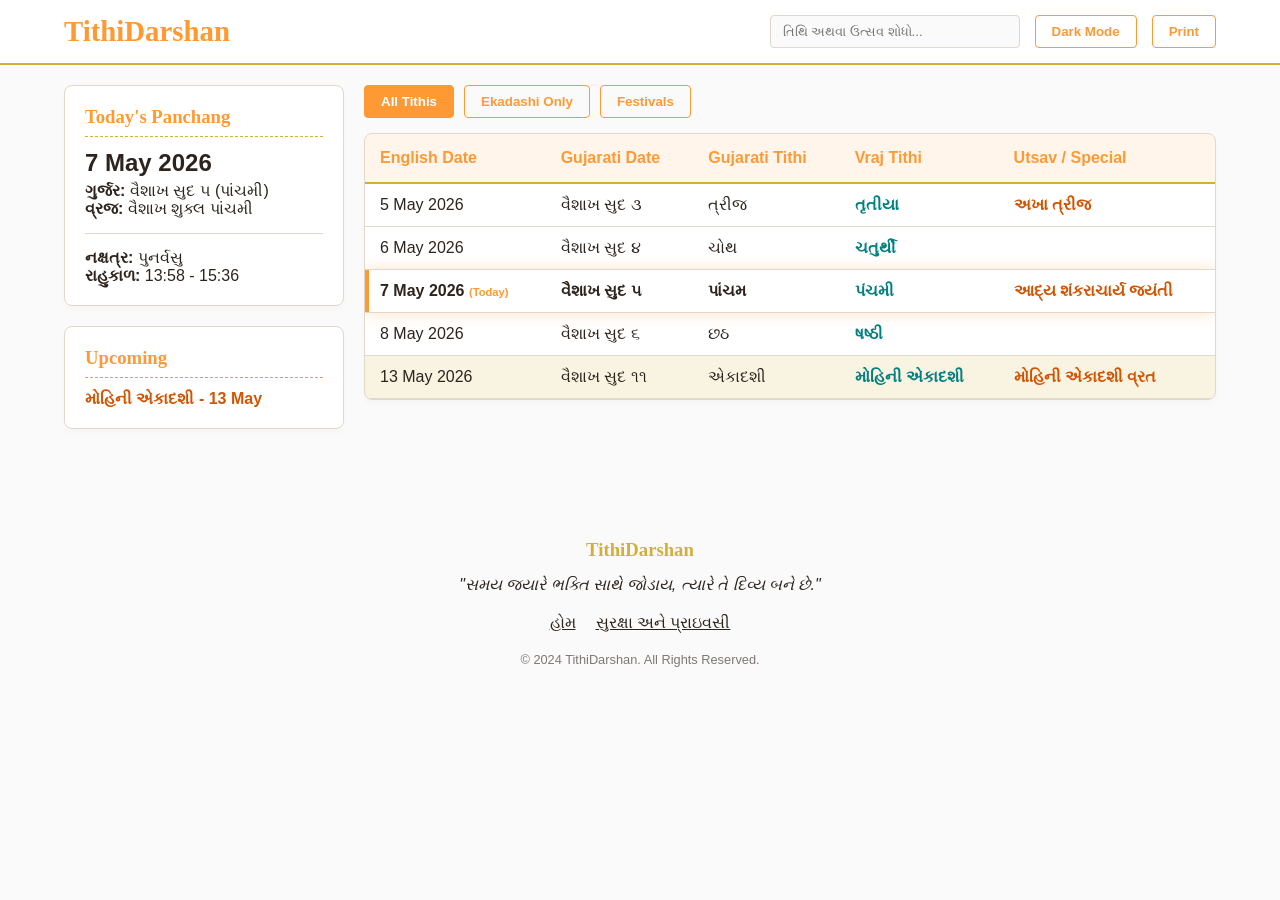
<file: index.html>
<!DOCTYPE html>
<html lang="gu">
<head>
    <meta charset="UTF-8">
    <meta name="viewport" content="width=device-width, initial-scale=1.0">
    <title>TithiDarshan | Traditional Panchang</title>
    <link rel="stylesheet" href="style.css">
</head>
<body>

    <header class="top-nav">
        <a href="index.html" class="logo traditional-font">TithiDarshan</a>
        <div style="display: flex; gap: 15px; align-items: center;">
            <input type="text" id="searchInput" class="search-bar" placeholder="તિથિ અથવા ઉત્સવ શોધો...">
            <button class="btn" onclick="toggleTheme()">Dark Mode</button>
            <button class="btn" onclick="window.print()">Print</button>
        </div>
    </header>

    <div class="main-container">
        <aside class="side-panel">
            <div class="card">
                <h3 class="card-title traditional-font">Today's Panchang</h3>
                <h4 style="font-size: 1.5rem; margin-bottom: 5px;">7 May 2026</h4>
                <p><strong>ગુર્જર:</strong> વૈશાખ સુદ ૫ (પાંચમી)</p>
                <p><strong>વ્રજ:</strong> વૈશાખ શુક્લ પાંચમી</p>
                <hr style="margin: 15px 0; border: 0; border-top: 1px solid var(--border-color);">
                <p><strong>નક્ષત્ર:</strong> પુનર્વસુ</p>
                <p><strong>રાહુકાળ:</strong> 13:58 - 15:36</p>
            </div>
            <div class="card">
                <h3 class="card-title traditional-font">Upcoming</h3>
                <p class="text-festival">મોહિની એકાદશી - 13 May</p>
            </div>
        </aside>

        <main>
            <div class="table-controls">
                <button class="btn active" onclick="filterTable('all')">All Tithis</button>
                <button class="btn" onclick="filterTable('ekadashi')">Ekadashi Only</button>
                <button class="btn" onclick="filterTable('festival')">Festivals</button>
            </div>

            <div class="table-wrapper">
                <table class="panchang-table">
                    <thead>
                        <tr>
                            <th>English Date</th>
                            <th>Gujarati Date</th>
                            <th>Gujarati Tithi</th>
                            <th>Vraj Tithi</th>
                            <th>Utsav / Special</th>
                        </tr>
                    </thead>
                    <tbody id="tithiTableBody">
                        </tbody>
                </table>
            </div>
        </main>
    </div>

    <div id="footer-container"></div>

    <script>
        // Panchang Database Array (Editable)
        const panchangData = [
            { id: "2026-05-05", engDate: "5 May 2026", gujDate: "વૈશાખ સુદ ૩", gTithi: "ત્રીજ", vTithi: "તૃતીયા", utsav: "અખા ત્રીજ", type: "festival" },
            { id: "2026-05-06", engDate: "6 May 2026", gujDate: "વૈશાખ સુદ ૪", gTithi: "ચોથ", vTithi: "ચતુર્થી", utsav: "", type: "normal" },
            { id: "2026-05-07", engDate: "7 May 2026", gujDate: "વૈશાખ સુદ ૫", gTithi: "પાંચમ", vTithi: "પંચમી", utsav: "આદ્ય શંકરાચાર્ય જયંતી", type: "festival", isToday: true },
            { id: "2026-05-08", engDate: "8 May 2026", gujDate: "વૈશાખ સુદ ૬", gTithi: "છઠ", vTithi: "ષષ્ઠી", utsav: "", type: "normal" },
            { id: "2026-05-13", engDate: "13 May 2026", gujDate: "વૈશાખ સુદ ૧૧", gTithi: "એકાદશી", vTithi: "મોહિની એકાદશી", utsav: "મોહિની એકાદશી વ્રત", type: "ekadashi" }
        ];

        const tbody = document.getElementById('tithiTableBody');
        const searchInput = document.getElementById('searchInput');

        // Render Table Function
        function renderTable(data) {
            tbody.innerHTML = '';
            data.forEach(row => {
                const tr = document.createElement('tr');
                
                // Add specific styling classes
                if (row.isToday) tr.classList.add('row-today');
                if (row.type === 'ekadashi') tr.classList.add('row-ekadashi');

                // On click, navigate to details page with ID
                tr.onclick = () => window.location.href = `tithidata.html?id=${row.id}`;

                tr.innerHTML = `
                    <td>${row.engDate} ${row.isToday ? '<span style="font-size:0.7em; color:var(--saffron);"> (Today)</span>' : ''}</td>
                    <td>${row.gujDate}</td>
                    <td>${row.gTithi}</td>
                    <td class="text-vraj">${row.vTithi}</td>
                    <td class="text-festival">${row.utsav}</td>
                `;
                tbody.appendChild(tr);
            });
        }

        // Search Functionality
        searchInput.addEventListener('input', (e) => {
            const term = e.target.value.toLowerCase();
            const filtered = panchangData.filter(item => 
                item.gTithi.includes(term) || 
                item.vTithi.includes(term) || 
                item.utsav.includes(term) ||
                item.engDate.toLowerCase().includes(term)
            );
            renderTable(filtered);
        });

        // Filter Functionality
        function filterTable(filterType) {
            // Update active button styling
            document.querySelectorAll('.table-controls .btn').forEach(btn => btn.classList.remove('active'));
            event.target.classList.add('active');

            if (filterType === 'all') {
                renderTable(panchangData);
            } else if (filterType === 'ekadashi') {
                renderTable(panchangData.filter(item => item.type === 'ekadashi'));
            } else if (filterType === 'festival') {
                renderTable(panchangData.filter(item => item.type === 'festival' || item.type === 'ekadashi'));
            }
        }

        // Dark Mode Logic
        function toggleTheme() {
            const body = document.documentElement;
            const current = body.getAttribute('data-theme');
            body.setAttribute('data-theme', current === 'dark' ? 'light' : 'dark');
        }

        // Load Footer dynamically
        fetch('footer.html')
            .then(res => res.text())
            .then(data => document.getElementById('footer-container').innerHTML = data);

        // Initial Render
        renderTable(panchangData);
    </script>
</body>
</html>
</file>
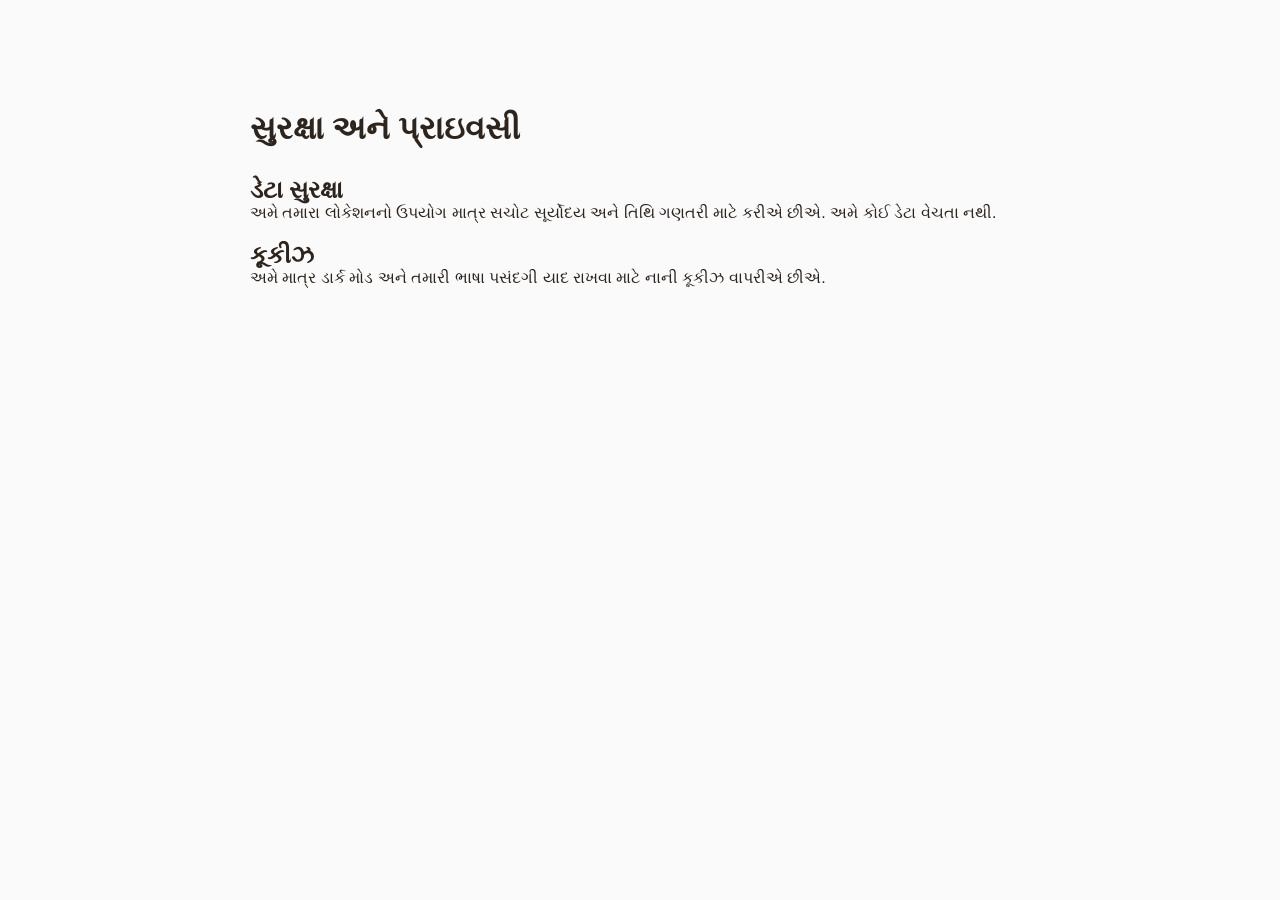
<file: sequrity.html>
<!DOCTYPE html>
<html lang="gu">
<head>
    <meta charset="UTF-8">
    <title>Security - TithiDarshan</title>
    <link rel="stylesheet" href="style.css">
</head>
<body>
   <main style="max-width: 900px; margin: 50px auto; padding: 20px;">
        <div class="glass-card" style="padding: 40px;">
            <h1 class="cinzel">સુરક્ષા અને પ્રાઇવસી</h1>
            <section style="margin-top: 30px;">
                <h2>ડેટા સુરક્ષા</h2>
                <p>અમે તમારા લોકેશનનો ઉપયોગ માત્ર સચોટ સૂર્યોદય અને તિથિ ગણતરી માટે કરીએ છીએ. અમે કોઈ ડેટા વેચતા નથી.</p>
            </section>
            <section style="margin-top: 20px;">
                <h2>કૂકીઝ</h2>
                <p>અમે માત્ર ડાર્ક મોડ અને તમારી ભાષા પસંદગી યાદ રાખવા માટે નાની કૂકીઝ વાપરીએ છીએ.</p>
            </section>
        </div>
    </main>
</body>
</html>
</file>
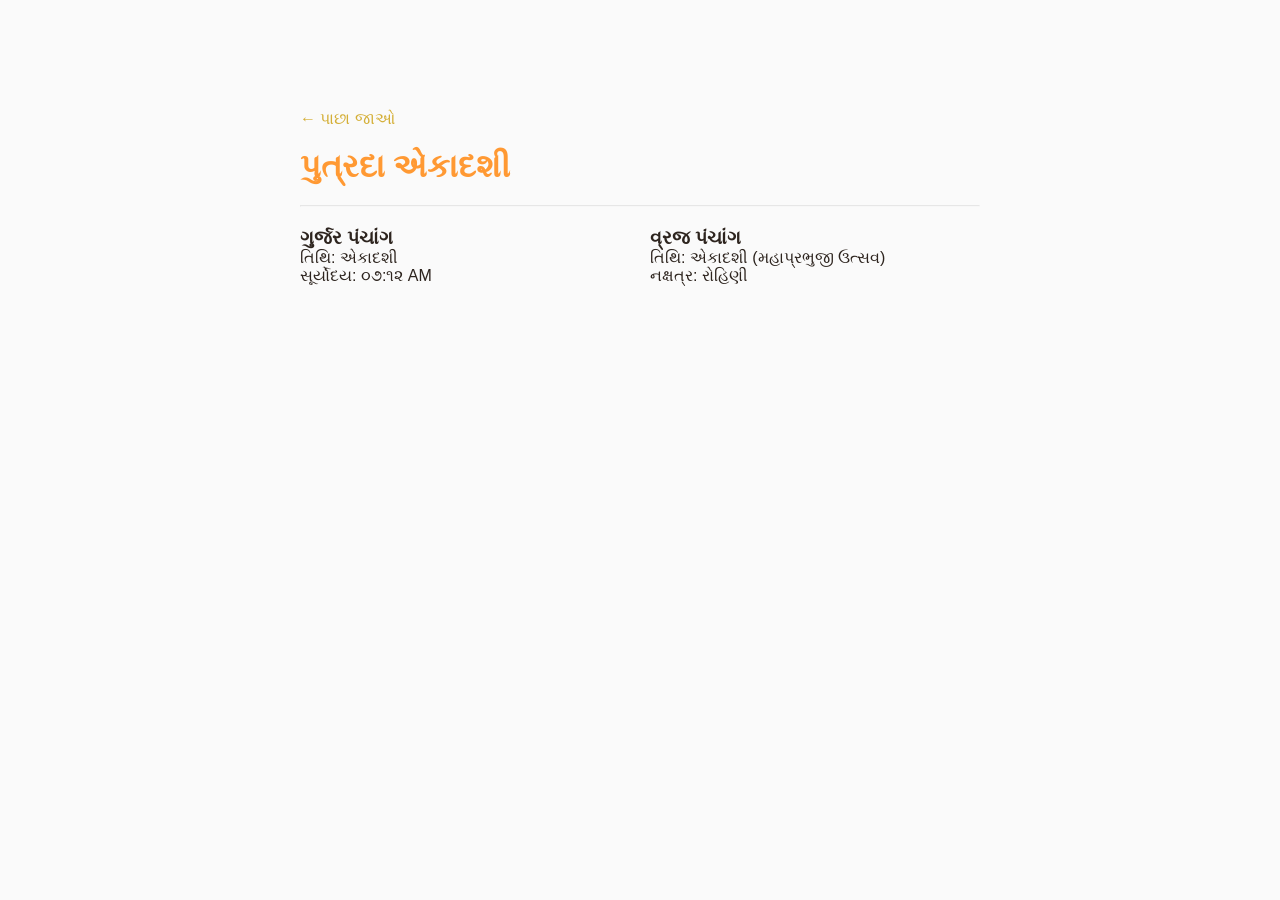
<file: tithidata.html>
<!DOCTYPE html>
<html lang="gu">
<head>
    <meta charset="UTF-8">
    <meta name="viewport" content="width=device-width, initial-scale=1.0">
    <title>Tithi Details | TithiDarshan</title>
    <link rel="stylesheet" href="style.css">
</head>
<body>
    <main style="max-width: 800px; margin: 50px auto; padding: 20px;">
        <div class="glass-card" style="padding: 40px;">
            <a href="index.html" style="text-decoration: none; color: var(--gold);">← પાછા જાઓ</a>
            <h1 class="cinzel" style="color: var(--saffron); margin-top: 20px;">પુત્રદા એકાદશી</h1>
            <hr style="margin: 20px 0; opacity: 0.2;">
           
            <div style="display: grid; grid-template-columns: 1fr 1fr; gap: 20px;">
                <div>
                    <h3>ગુર્જર પંચાંગ</h3>
                    <p>તિથિ: એકાદશી</p>
                    <p>સૂર્યોદય: ૦૭:૧૨ AM</p>
                </div>
                <div>
                    <h3>વ્રજ પંચાંગ</h3>
                    <p>તિથિ: એકાદશી (મહાપ્રભુજી ઉત્સવ)</p>
                    <p>નક્ષત્ર: રોહિણી</p>
                </div>
            </div>
        </div>
    </main>
</body>
</html>
</file>
<file: style.css>
:root {
    --bg-color: #FAFAFA;
    --surface-color: #FFFFFF;
    --text-main: #2D241E;
    --text-muted: #666666;
    --saffron: #FF9933;
    --saffron-light: rgba(255, 153, 51, 0.1);
    --gold: #D4AF37;
    --border-color: #E0D8C8;
    --ekadashi-bg: rgba(212, 175, 55, 0.15);
    --today-glow: 0 0 15px rgba(255, 153, 51, 0.3);
    --transition: all 0.2s ease-in-out;
}

[data-theme="dark"] {
    --bg-color: #12100E;
    --surface-color: #1E1A17;
    --text-main: #F5F5F5;
    --text-muted: #A0A0A0;
    --border-color: #3D352B;
    --saffron-light: rgba(255, 153, 51, 0.15);
}

* {
    margin: 0;
    padding: 0;
    box-sizing: border-box;
    font-family: 'Poppins', 'Noto Sans Gujarati', sans-serif;
}

body {
    background-color: var(--bg-color);
    color: var(--text-main);
}

h1, h2, h3, .traditional-font {
    font-family: serif; /* Use a traditional serif as fallback */
}

/* Header & Nav */
.top-nav {
    background: var(--surface-color);
    border-bottom: 2px solid var(--gold);
    padding: 15px 5%;
    display: flex;
    justify-content: space-between;
    align-items: center;
    position: sticky;
    top: 0;
    z-index: 100;
}

.logo {
    color: var(--saffron);
    font-size: 1.8rem;
    font-weight: bold;
    text-decoration: none;
}

/* Buttons & Inputs */
.btn {
    padding: 8px 16px;
    border: 1px solid var(--saffron);
    background: transparent;
    color: var(--saffron);
    border-radius: 4px;
    cursor: pointer;
    font-weight: 600;
    transition: var(--transition);
}

.btn:hover, .btn.active {
    background: var(--saffron);
    color: #fff;
}

.search-bar {
    padding: 8px 12px;
    border: 1px solid var(--border-color);
    border-radius: 4px;
    background: var(--bg-color);
    color: var(--text-main);
    width: 250px;
}

/* Layout */
.main-container {
    display: grid;
    grid-template-columns: 280px 1fr;
    gap: 20px;
    padding: 20px 5%;
    max-width: 1400px;
    margin: 0 auto;
}

/* Sidebar */
.side-panel .card {
    background: var(--surface-color);
    border: 1px solid var(--border-color);
    border-radius: 8px;
    padding: 20px;
    margin-bottom: 20px;
    box-shadow: 0 4px 6px rgba(0,0,0,0.02);
}

.card-title {
    color: var(--saffron);
    border-bottom: 1px dashed var(--gold);
    padding-bottom: 8px;
    margin-bottom: 12px;
}

/* Table Area */
.table-controls {
    display: flex;
    gap: 10px;
    margin-bottom: 15px;
    flex-wrap: wrap;
}

.table-wrapper {
    background: var(--surface-color);
    border: 1px solid var(--border-color);
    border-radius: 8px;
    overflow-x: auto; /* Horizontal scroll for mobile */
    box-shadow: 0 4px 6px rgba(0,0,0,0.02);
}

.panchang-table {
    width: 100%;
    border-collapse: collapse;
    text-align: left;
    white-space: nowrap;
}

.panchang-table th {
    background: var(--saffron-light);
    color: var(--saffron);
    padding: 15px;
    font-weight: 600;
    position: sticky;
    top: 0;
    border-bottom: 2px solid var(--gold);
}

.panchang-table td {
    padding: 12px 15px;
    border-bottom: 1px solid var(--border-color);
}

.panchang-table tbody tr {
    cursor: pointer;
    transition: var(--transition);
}

.panchang-table tbody tr:hover {
    background: var(--bg-color);
}

/* Specific Row Highlights */
.row-today {
    background: var(--surface-color);
    box-shadow: inset 4px 0 0 var(--saffron), var(--today-glow);
    font-weight: 600;
}

.row-ekadashi {
    background: var(--ekadashi-bg);
}

.text-vraj { color: #008080; font-weight: 600; }
.text-festival { color: #d35400; font-weight: bold; }

/* Mobile Optimization */
@media (max-width: 900px) {
    .main-container {
        grid-template-columns: 1fr;
    }
    .top-nav {
        flex-direction: column;
        gap: 15px;
    }
    .search-bar { width: 100%; }
}

/* Print Styles */
@media print {
    .top-nav, .side-panel, .table-controls { display: none; }
    .main-container { display: block; }
    .panchang-table { border: 1px solid #000; }
    .panchang-table th, .panchang-table td { border: 1px solid #000; color: #000; }
}
</file>
